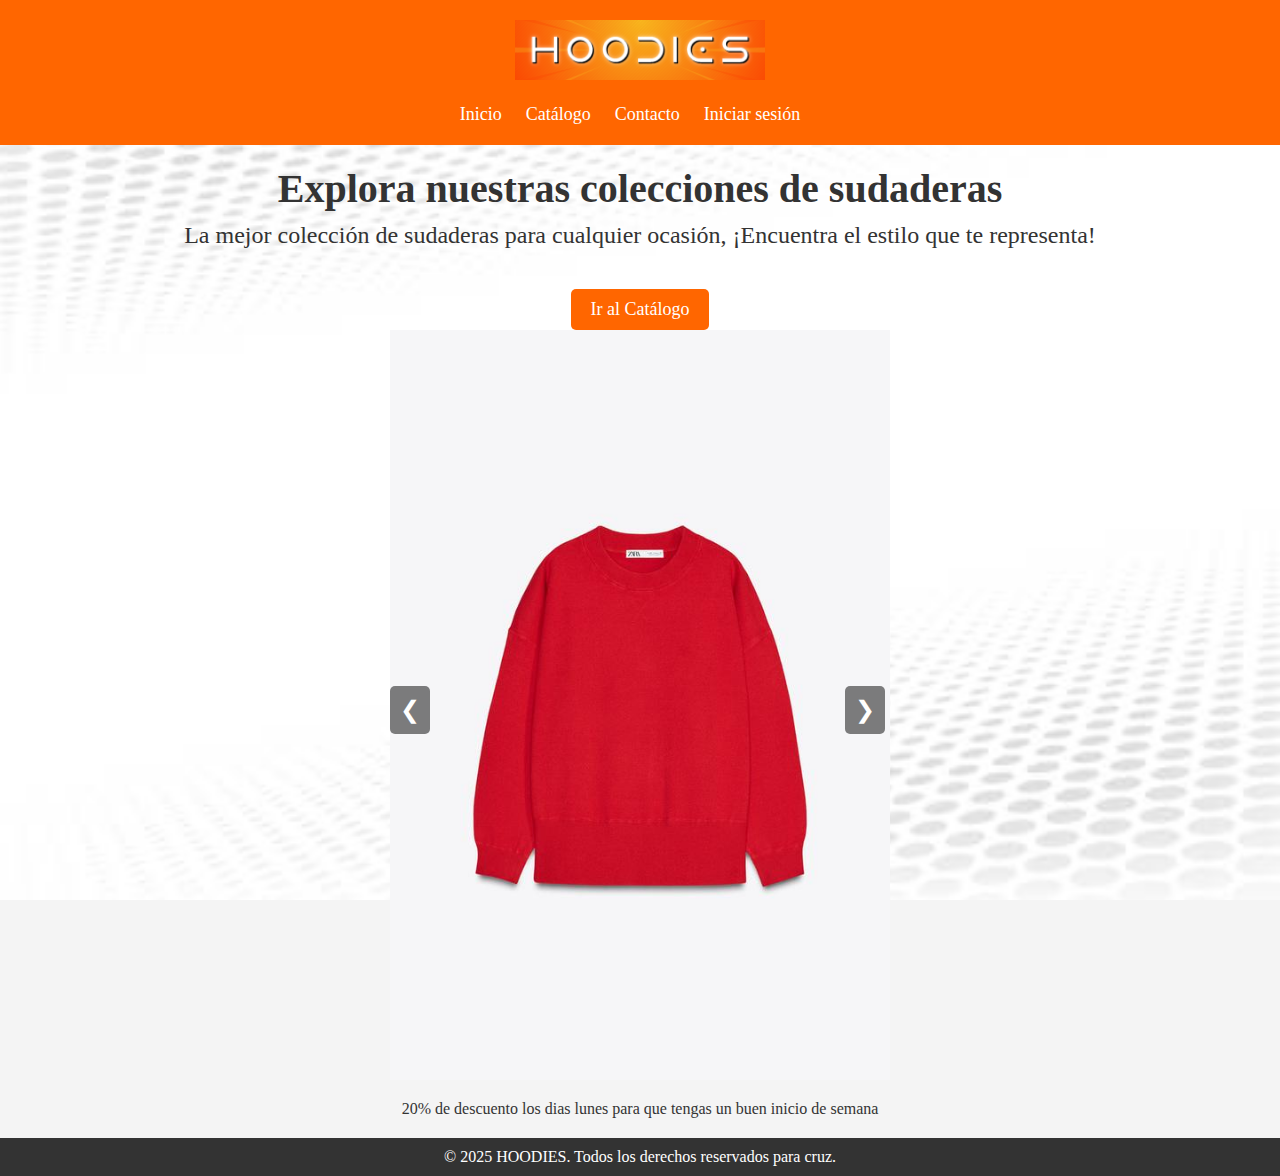
<file: index.html>
<!DOCTYPE html>
<html lang="es">
<head>
    <meta charset="UTF-8">
    <meta name="viewport" content="width=device-width, initial-scale=1.0">
    <title>HOODIES - Inicio</title>
        <link rel="stylesheet" href="https://cdnjs.cloudflare.com/ajax/libs/font-awesome/6.5.0/css/all.min.css">
    <link rel="stylesheet" href="styles.css">
    <style>
        /* Estilo básico para el carrusel */
        .carrusel {
            position: relative;
            width: 100%;
            max-width: 500px;
            margin: 0 auto;
            overflow: hidden;
        }

        .carrusel-images {
            display: flex;
            transition: transform 0.5s ease-in-out;
        }

        .carrusel-images img {
            width: 100%;
            height: auto;
        }

        .carrusel-button {
            position: absolute;
            top: 50%;
            transform: translateY(-50%);
            background-color: rgba(0, 0, 0, 0.5);
            color: white;
            font-size: 24px;
            padding: 10px;
            border: none;
            cursor: pointer;
        }

        .prev {
            left: 0;
        }

        .next {
            right: 0;
        }

        /* Estilos del formulario de inicio de sesión */
        .login-form {
            position: fixed;
            top: 10%;
            right: 10%;
            background-color: rgba(0, 0, 0, 0.7);
            padding: 20px;
            color: white;
            border-radius: 5px;
            display: none;
        }

        .login-form input {
            padding: 10px;
            margin: 5px 0;
            width: 100%;
            border: none;
            border-radius: 5px;
        }

        .login-form button {
            background-color: #4CAF50;
            padding: 10px;
            width: 100%;
            border: none;
            border-radius: 5px;
            cursor: pointer;
        }

        .login-form button:hover {
            background-color: #45a049;
        }
        /* Modal de contacto */
.contacto-modal {
    position: fixed;
    top: 20%;
    left: 50%;
    transform: translate(-50%, -20%);
    background-color: rgba(255, 255, 255, 0.95);
    padding: 20px;
    border-radius: 10px;
    box-shadow: 0 4px 8px rgba(0,0,0,0.3);
    z-index: 999;
    width: 300px;
    text-align: center;
    display: none;
}

.contacto-modal i {
    margin-right: 8px;
}

    </style>
</head>
<body>

    <header>
                <img src="HOODIES.png" alt="titulo de la tienda" title="HOODIES "width="250">
           <nav>
            <ul class="navbar">
                <li><a href="index.html">Inicio</a></li>
                <li><a href="catalogo.html">Catálogo</a></li>
                <li><a href="#contacto">Contacto</a></li>
                <!-- Agregamos un botón para abrir el inicio de sesión -->
                <li><a href="#" id="loginBtn">Iniciar sesión</a></li>
            </ul>
        </nav>
    </header>

    <!-- Formulario de Inicio de Sesión -->
    <div class="login-form" id="loginForm">

        <h2>Iniciar sesión</h2>
        <form>
            <input type="text" id="username" placeholder="Usuario" required>
            <input type="password" id="password" placeholder="Contraseña" required>
            <button type="submit">Entrar</button>
        </form>
        <button id="closeLoginBtn">Cerrar</button>
    </div>
    <div class="contacto-modal" id="contactoModal">
    <h2>Contáctanos</h2>
    <p><i class="fas fa-envelope"></i> <a href="mailto:naranjogabriel974@gmail.com">naranjogabriel974@gmail.com</a></p>
    <p><i class="fas fa-phone-alt"></i> <a href="tel:+526632065995">+52 663 206 5995</a></p>
    <p><i class="fab fa-instagram"></i> <a href="https://www.instagram.com/gcn3_jesus" target="_blank">@gcn3_jesus</a></p>
    <button id="cerrarContactoBtn">Cerrar</button>
</div>
    <section id="inicio">
        <h2>Explora nuestras colecciones de sudaderas</h2>
        <p>La mejor colección de sudaderas para cualquier ocasión, ¡Encuentra el estilo que te representa!</p>
        <a href="catalogo.html" class="btn">Ir al Catálogo</a>

        <!-- Carrusel de imágenes -->
        <div class="carrusel">
            <div class="carrusel-images">
                <img src="sudadera1.png" alt="Sudadera 1">
                <img src="sudaderagorro.png" alt="Sudadera 2">
                <img src="sudaderadeportiva1.png" alt="Sudadera 3">
            </div>
            <button class="carrusel-button prev" onclick="moveSlide(-1)">&#10094;</button>
            <button class="carrusel-button next" onclick="moveSlide(1)">&#10095;</button>
        </div>
    </section>
    <p><center>20% de descuento los dias lunes para que tengas un buen inicio de semana</center></p>

    <footer>
        <p>&copy; 2025 HOODIES. Todos los derechos reservados para cruz.</p>
    </footer>

    <script>
        let currentSlide = 0;
        const slides = document.querySelectorAll('.carrusel-images img');
        const totalSlides = slides.length;

        function moveSlide(direction) {
            currentSlide += direction;
            if (currentSlide < 0) {
                currentSlide = totalSlides - 1;
            } else if (currentSlide >= totalSlides) {
                currentSlide = 0;
            }
            updateCarousel();
        }

        function updateCarousel() {
            const slideWidth = slides[0].clientWidth;
            const newTransformValue = -currentSlide * slideWidth;
            document.querySelector('.carrusel-images').style.transform = `translateX(${newTransformValue}px)`;
        }

        // Ajuste al tamaño de la ventana
        window.addEventListener('resize', updateCarousel);

        // Iniciar carrusel automáticamente cada 5 segundos
        setInterval(() => {
            moveSlide(1);
        }, 5000);

        // Función para abrir el formulario de inicio de sesión
        document.getElementById("loginBtn").addEventListener("click", function() {
            document.getElementById("loginForm").style.display = "block";
        });

        // Función para cerrar el formulario de inicio de sesión
        document.getElementById("closeLoginBtn").addEventListener("click", function() {
            document.getElementById("loginForm").style.display = "none";
        });
        // Abrir modal de contacto
document.querySelector('a[href="#contacto"]').addEventListener("click", function(event) {
    event.preventDefault(); // Evita que se desplace en la página
    document.getElementById("contactoModal").style.display = "block";
});

// Cerrar modal de contacto
document.getElementById("cerrarContactoBtn").addEventListener("click", function() {
    document.getElementById("contactoModal").style.display = "none";
});
</script>
</body>
</html>
</file>
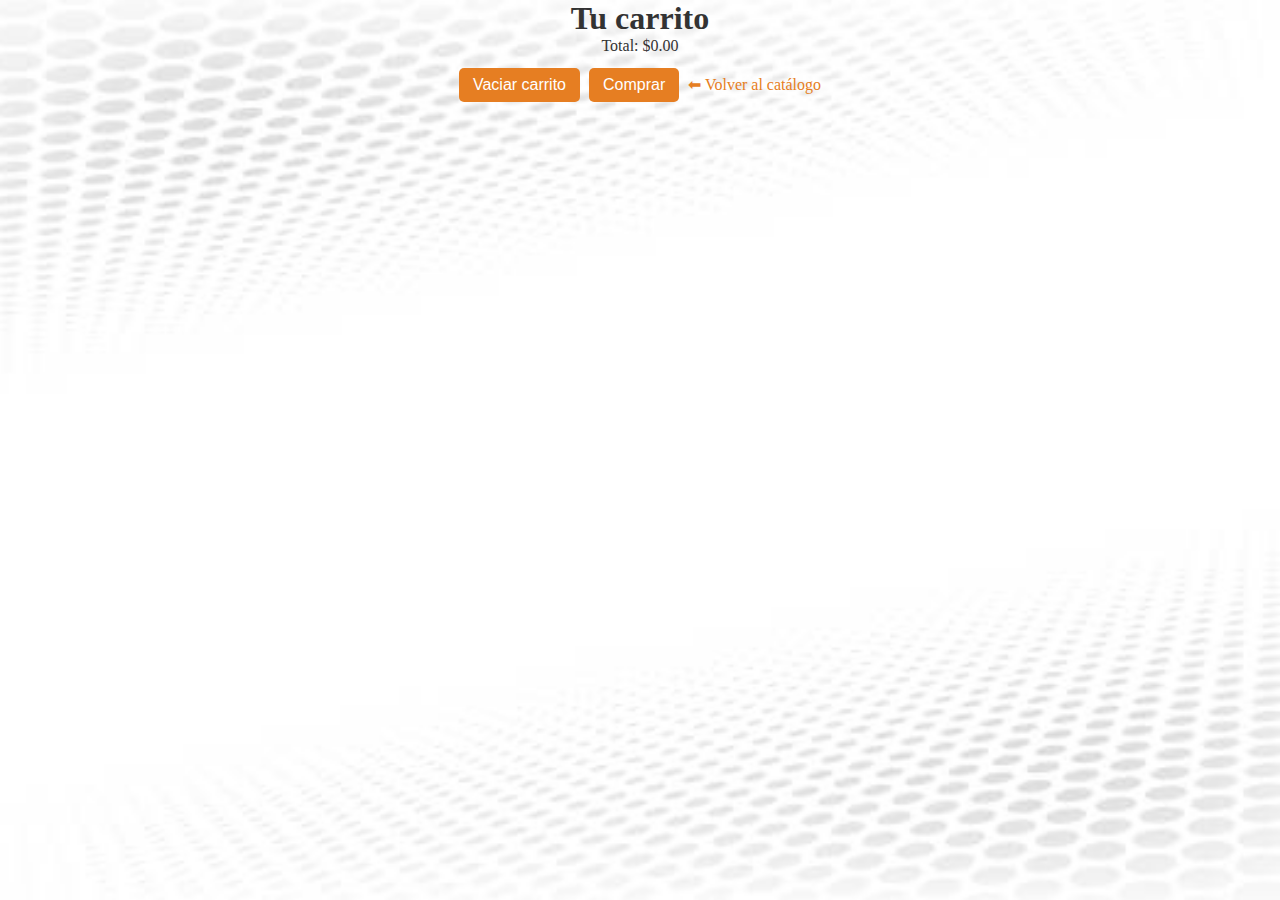
<file: carrito.html>
<!-- carrito.html -->
<!DOCTYPE html>
<html lang="es">
<head>
  <meta charset="UTF-8">
      <link rel="stylesheet" href="styles.css">
  <title>Carrito</title>
  <center>
</head>
<body>
  <h1>Tu carrito</h1>
  <ul id="lista-carrito"></ul>
  <p>Total: $<span id="total-carrito">0.00</span></p>
  <button onclick="vaciarCarrito()">Vaciar carrito</button>
  <button onclick="comprar()">Comprar</button>
  <a href="catalogo.html">⬅ Volver al catálogo</a>

  <script>
    let carrito = JSON.parse(localStorage.getItem('carrito')) || [];

    function actualizarCarrito() {
      const lista = document.getElementById("lista-carrito");
      const totalSpan = document.getElementById("total-carrito");
      lista.innerHTML = "";
      let total = 0;

      carrito.forEach(item => {
        const subtotal = item.precio * item.cantidad;
        total += subtotal;
        lista.innerHTML += `
          <li>
            ${item.nombre} x${item.cantidad} - $${subtotal}
            <button onclick="eliminarProducto('${item.nombre}')">🗑️</button>
          </li>`;
      });

      totalSpan.innerText = total.toFixed(2);
    }

    function eliminarProducto(nombre) {
      carrito = carrito.filter(item => item.nombre !== nombre);
      localStorage.setItem('carrito', JSON.stringify(carrito));
      actualizarCarrito();
    }

    function vaciarCarrito() {
      carrito = [];
      localStorage.removeItem('carrito');
      actualizarCarrito();
    }

    function comprar() {
      if (carrito.length === 0) {
        alert("Tu carrito está vacío.");
        return;
      }

      const detalles = carrito.map(p => `${p.nombre} x${p.cantidad} - $${p.precio * p.cantidad}`).join('%0A');
      const total = carrito.reduce((sum, p) => sum + p.precio * p.cantidad, 0);
      const mensaje = `Hola, quiero comprar:%0A%0A${detalles}%0A%0ATotal: $${total.toFixed(2)}`;

      window.location.href = `mailto:naranjogabriel974@gmail.com?subject=Pedido desde HOODIES&body=${mensaje}`;
    }

    actualizarCarrito();
  </script>
  </center>
</body>
</html>
</file>
<file: styles.css>
body{
    background-image: url("fondo4.img");
    background-size: cover;
    background-position: center;
    background-attachment: fixed;
}
/* Resetting some default styles */
* {
    margin: 0;
    padding: 0;
    box-sizing: border-box;
}

body {
    font-family: Times New Roman, serif;
    background-color: #f4f4f4;
    color: #333;
}

/* Header styles */
header {
    background-color: #FF6600; /* Naranja */
    color: white;
    padding: 20px 0;
    text-align: center;
}

figcaption{
    font-size: 5px;
    text-align: center;
    color: gray;
}
.titulo-principal {
    font-size: 3em;
    font-weight: bold;
    color: white;
    letter-spacing: 5px;
}

.navbar {
    list-style-type: none;
    padding: 0;
    margin: 0;
}

.navbar li {
    display: inline;
    margin-right: 20px;
}

.navbar a {
    color: white;
    text-decoration: none;
    font-size: 18px;
}

.navbar a:hover {
    text-decoration: underline;
}

/* Section styles */
section {
    padding: 20px;
    text-align: center;
}

#inicio h2 {
    font-size: 2.5em;
    margin-bottom: 10px;
}

#inicio p {
    font-size: 1.5em;
    margin-bottom: 20px;
}

.btn {
    background-color: #FF6600;
    color: white;
    padding: 10px 20px;
    text-decoration: none;
    border-radius: 5px;
    font-size: 18px;
    display: inline-block;
}

.btn:hover {
    background-color: #FF8C1A;
}

/* Catalog styles */
.categorias-lista {
    display: flex;
    flex-wrap: wrap;
    justify-content: center;
    gap: 20px;
    margin-top: 20px;
}

.categoria {
    background-color: white;
    border-radius: 8px;
    box-shadow: 0 0 10px rgba(0, 0, 0, 0.1);
    width: 250px;
    padding: 15px;
    text-align: center;
    transition: transform 0.3s ease;
    cursor: pointer;
}

.categoria:hover {
    transform: scale(1.05);
}

.categoria img {
    width: 100%;
    border-radius: 8px;
}

.categoria h3 {
    font-size: 20px;
    margin: 10px 0;
}

.categoria p {
    font-size: 18px;
    color: #555;
}

.categoria button {
    background-color: #black;
    color: black;
    padding: 8px 15px;
    border: none;
    border-radius: 5px;
    cursor: pointer;
    font-size: 16px;
    transition: background-color 0.3s;
}

.categoria button:hover {
    background-color: #black;
}

/* Details section */
.detalles {
    display: none;
    margin-top: 10px;
    text-align: left;
    font-size: 14px;
}

/* Footer styles */
footer {
    background-color: #333;
    color: white;
    text-align: center;
    padding: 10px;
    margin-top: 20px;
}
 /* Modal de contacto */
.contacto-modal {
    position: fixed;
    top: 20%;
    left: 50%;
    transform: translate(-50%, -20%);
    background-color: rgba(255, 255, 255, 0.95);
    padding: 20px;
    border-radius: 10px;
    box-shadow: 0 4px 8px rgba(0,0,0,0.3);
    z-index: 999;
    width: 300px;
    text-align: center;
    display: none;
}

.contacto-modal i {
    margin-right: 8px;
}
/* Estilo para el contenedor principal del carrito */
.carrito-container {
    width: 100%;
    max-width: 1200px;
    margin: 0 auto;
    padding: 20px;
    background-color: #f9f9f9;
    border-radius: 10px;
    box-shadow: 0 4px 8px rgba(0, 0, 0, 0.1);
}

/* Estilo para las tarjetas de productos */
.categoria {
    background-color: #ffffff;
    border-radius: 8px;
    box-shadow: 0 2px 5px rgba(0, 0, 0, 0.1);
    padding: 15px;
    text-align: center;
    margin-bottom: 20px;
    transition: transform 0.3s ease, box-shadow 0.3s ease;
}

.categoria:hover {
    transform: translateY(-5px);
    box-shadow: 0 4px 10px rgba(0, 0, 0, 0.2);
}

.categoria img {
    max-width: 100%;
    height: auto;
    border-radius: 8px;
    margin-bottom: 10px;
}

.categoria h3 {
    font-size: 18px;
    font-weight: bold;
    color: #333;
    margin: 10px 0;
}

.categoria p {
    font-size: 16px;
    color: #777;
}

button {
    padding: 10px 20px;
    font-size: 16px;
    background-color: #007bff;
    color: white;
    border: none;
    border-radius: 5px;
    cursor: pointer;
    transition: background-color 0.3s ease;
}

button:hover {
    background-color: #0056b3;
}

/* Estilo para la sección de detalles */
.detalles {
    background-color: #f1f1f1;
    padding: 10px;
    border-radius: 8px;
    margin-top: 10px;
    font-size: 14px;
    display: none;
}

/* Estilo para los botones de detalles */
button:focus {
    outline: none;
}

/* Estilo para el botón de añadir al carrito */
.comprar-btn {
    background-color: #28a745;
    font-weight: bold;
}

.comprar-btn:hover {
    background-color: #218838;
}
/* styles.css */

ul#lista-carrito {
  list-style-type: none;
  padding: 0;
}

ul#lista-carrito li {
  margin-bottom: 10px;
  padding: 10px;
  background-color: #fff3e6;
  border: 1px solid #f1c40f;
  border-radius: 8px;
  display: flex;
  justify-content: space-between;
  align-items: center;
}

button {
  background-color: #e67e22;
  color: white;
  border: none;
  padding: 8px 14px;
  margin: 5px 5px 5px 0;
  border-radius: 5px;
  cursor: pointer;
  transition: background-color 0.2s ease;
}

button:hover {
  background-color: #d35400;
}

a {
  display: inline-block;
  margin-top: 20px;
  color: #e67e22;
  text-decoration: none;
}

a:hover {
  text-decoration: underline;
}


.contacto-modal i {
    margin-right: 8px;
}
</file>
